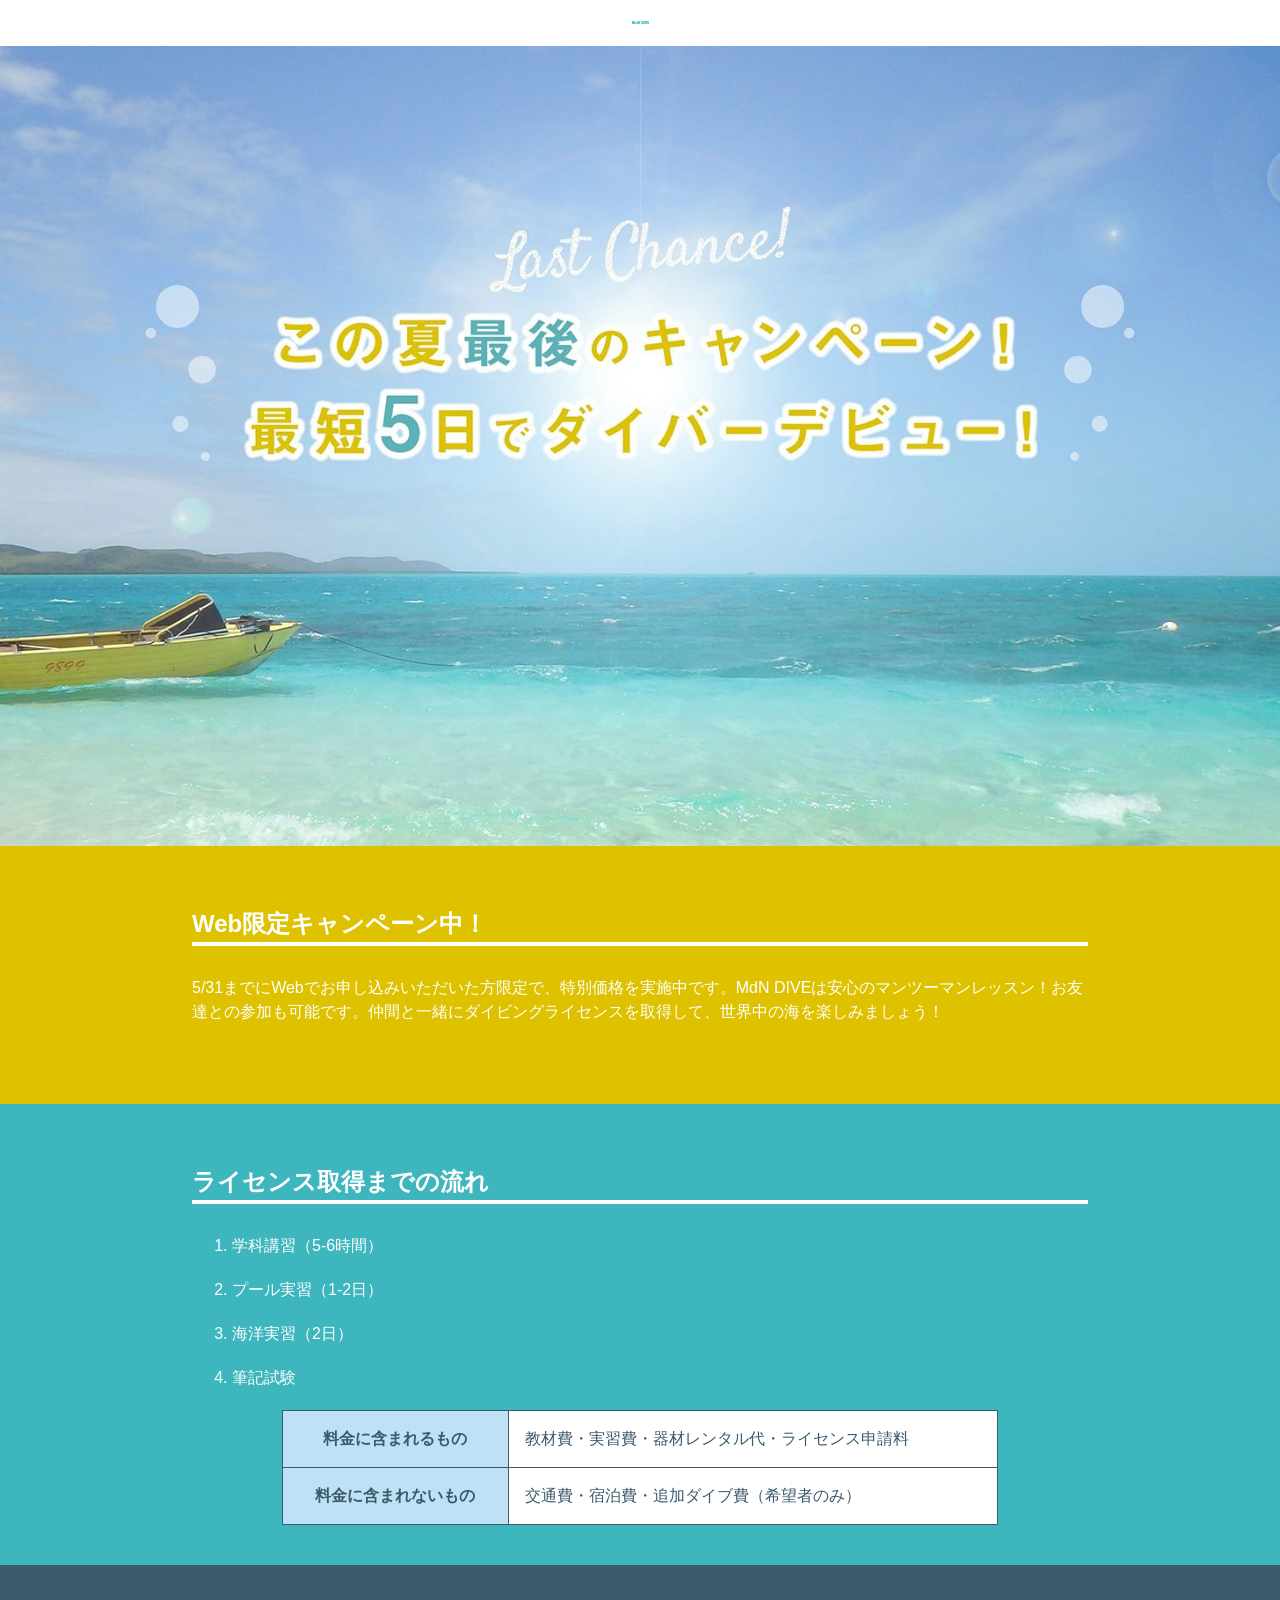
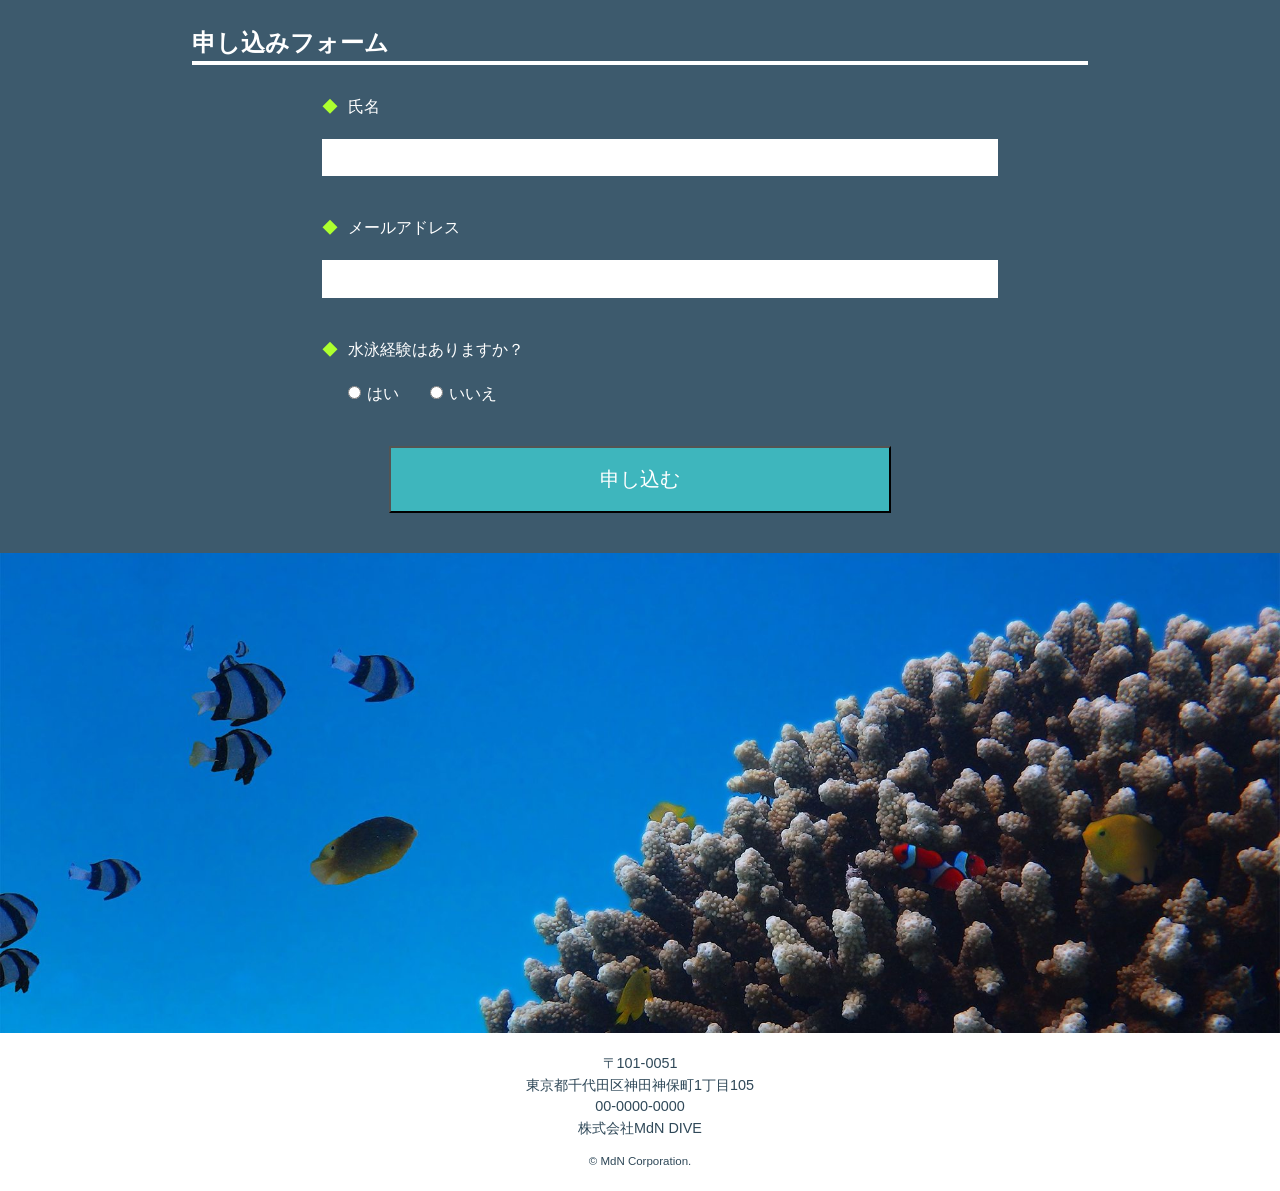
<file: index.html>
<!doctype html>
<html lang="ja">

<head>
    <meta charset="utf-8">
    <title>最短5日でダイバーデビュー! - MdN DIVE</title>
    <meta name="description" content="MdN DIVEは千代田区にあるマンツーマンダイビングスクールです。5/31までWeb限定キャンペーンを実施中!">
    <link rel="stylesheet" href="css/normalize.css">
    <link rel="stylesheet" href="css/style.css">
</head>

<body>
    <header>
        <h1>
            <img src="img/logo.png" alt="ロゴ：MdN DIVE">
        </h1>
    </header>

    <main>
        <div class="mv-area">
            <img src="img/photo_01.jpg" alt="この夏最後のキャンペーン！最短5日でダイバーデビュー！">
        </div>


        <section>
            <div class="section-inner">
                <h2>Web限定キャンペーン中！</h2>
                <p>5/31までにWebでお申し込みいただいた方限定で、特別価格を実施中です。MdN
                    DIVEは安心のマンツーマンレッスン！お友達との参加も可能です。仲間と一緒にダイビングライセンスを取得して、世界中の海を楽しみましょう！</p>
            </div>
        </section>
        <section>
            <div class="section-inner">
                <h2>ライセンス取得までの流れ</h2>
                <ol>
                    <li>学科講習（5-6時間）</li>
                    <li>プール実習（1-2日）</li>
                    <li>海洋実習（2日）</li>
                    <li>筆記試験</li>
                </ol>

                <table>
                    <tr>
                        <th>料金に含まれるもの</th>
                        <td>教材費・実習費・器材レンタル代・ライセンス申請料</td>
                    </tr>
                    <tr>
                        <th>料金に含まれないもの</th>
                        <td>交通費・宿泊費・追加ダイブ費（希望者のみ）</td>
                    </tr>
                </table>
            </div>
        </section>
        <section>
            <div class="section-inner">
                <h2>申し込みフォーム</h2>
                <form action="program.php" method="post">
                    <ol>
                        <dt><label for="user-name">氏名</label></dt>
                        <dd><input name="user-name" id="user-name" type="text"></dd>

                        <dt><label for="user-email">メールアドレス</label></dt>
                        <dd><input name="user-email" id="user-name" type="text"></dd>

                        <dt>水泳経験はありますか？</dt>
                        <dd>
                            <input type="radio" name="swim" value="はい" id="swim-yes"><label for="swim-yes">はい</label>
                            <input type="radio" name="swim" value="いいえ" id="swim-no"><label for="swim-no">いいえ</label>
                        </dd>
                    </ol>

                    <div class="form-submit">
                        <button name="submit" id="submit" type="submit">申し込む</button>
                    </div>
                </form>
            </div>
        </section>

        <div class="form-img-area">
            <img src="img/photo_02.jpg" alt="写真：サンゴ礁と熱帯魚">
        </div>
    </main>

    <footer>
        <address>
            〒101-0051<br>
            東京都千代田区神田神保町1丁目105<br>
            00-0000-0000<br>
            株式会社MdN DIVE
        </address>

        <small>&copy; MdN Corporation.</small>
    </footer>
</body>

</html>
</file>
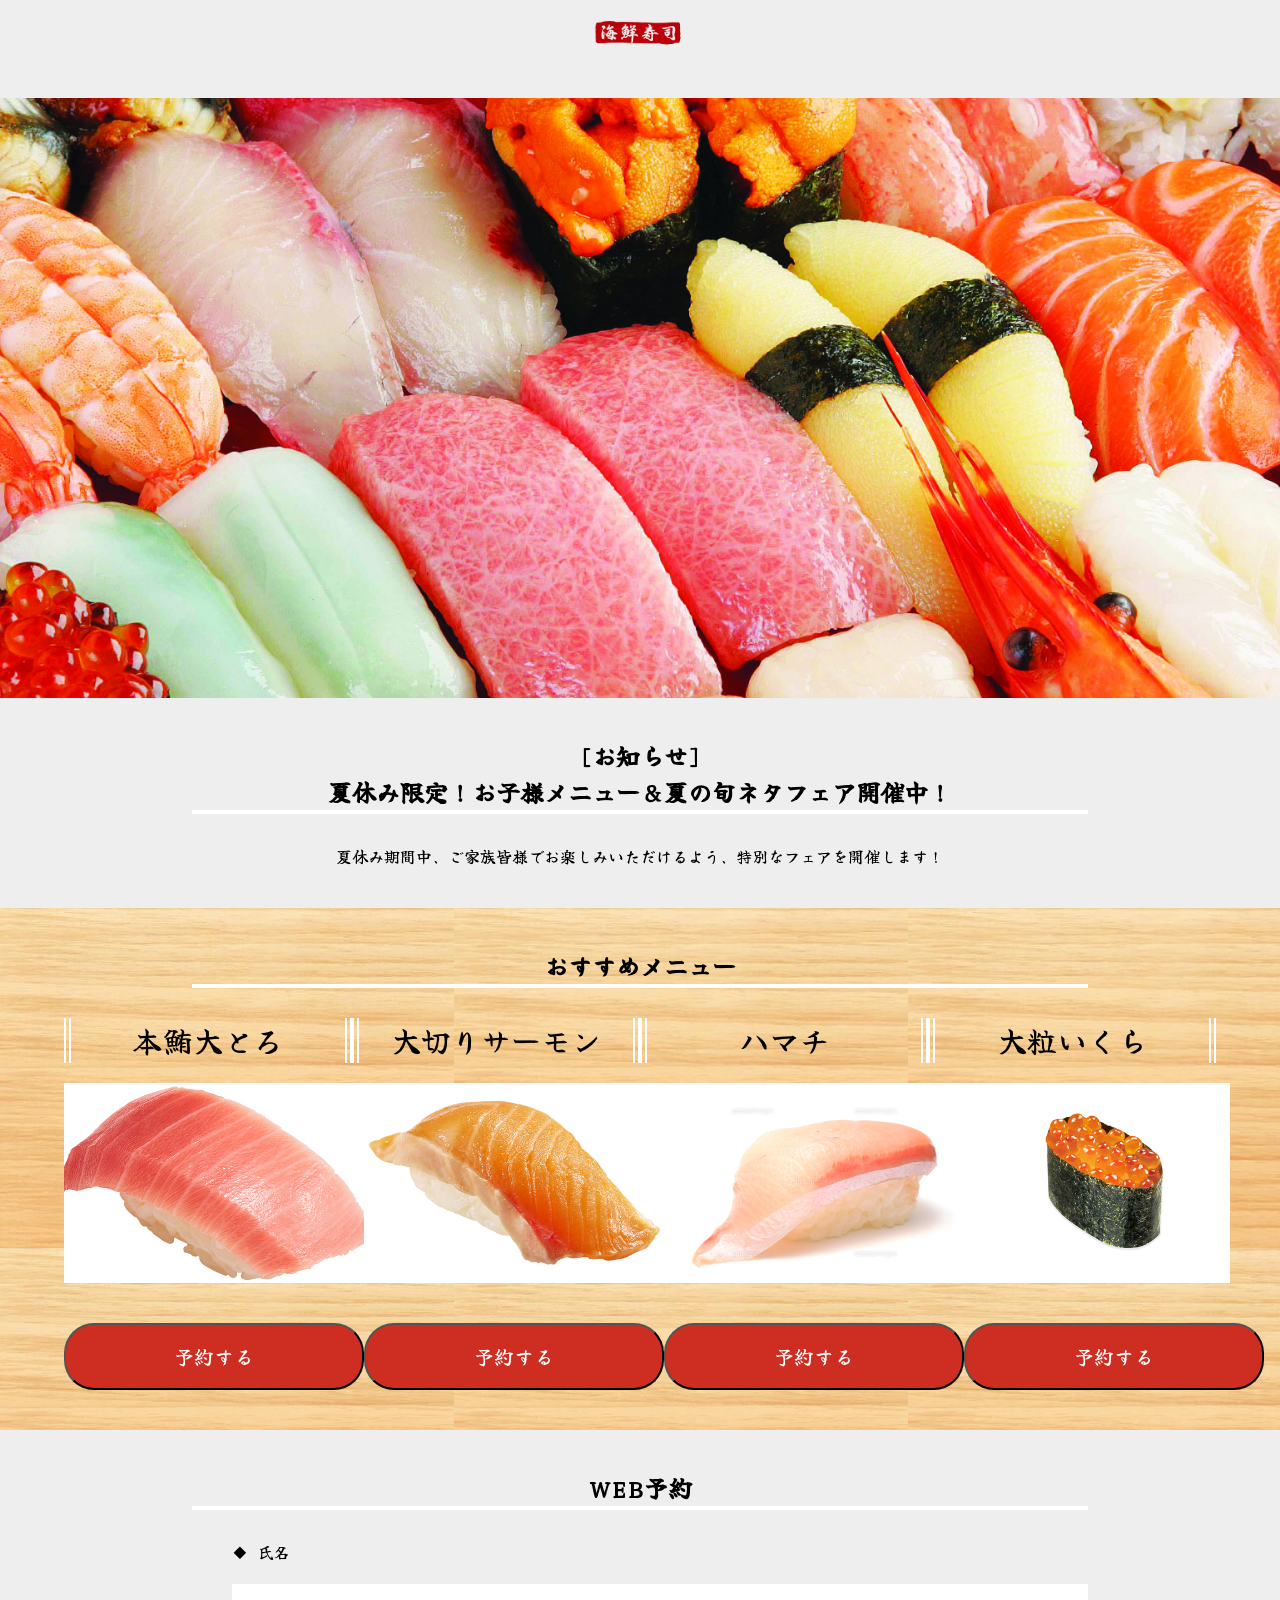
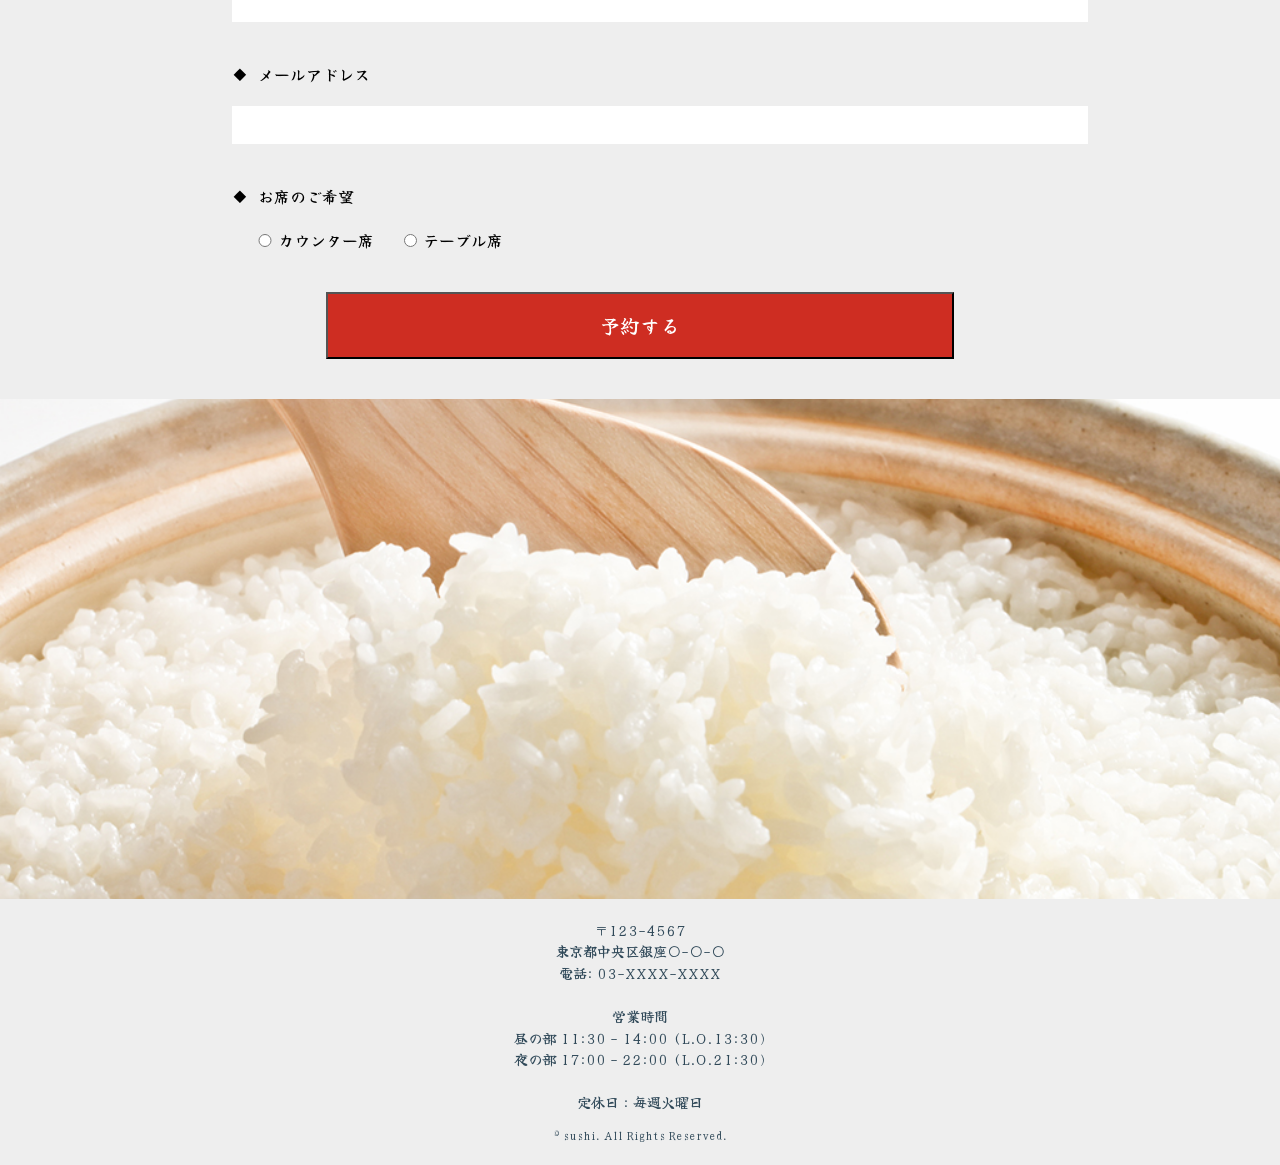
<file: original/index.html>
<!doctype html>
<html lang="ja">
    <link rel="preconnect" href="https://fonts.googleapis.com">
    <link rel="preconnect" href="https://fonts.gstatic.com" crossorigin>
    <link href="https://fonts.googleapis.com/css2?family=Yuji+Mai&family=Yuji+Syuku&display=swap" rel="stylesheet">

<head>
    <meta charset="utf-8">
    <title>寿司にするなら</title>
    <meta name="description" content="家族みんなで楽しめる！笑顔あふれる街のお寿司屋さん">
    <link rel="stylesheet" href="css/normalize.css">
    <link rel="stylesheet" href="css/style.css">
</head>

<body>
    <header>
        <h1>
            <img src="img/logo.png" alt="ロゴ：寿司">
        </h1>
    </header>

    <main>
        <div class="mv-area">
            <img src="img/sushi-main.jpg" alt="家族みんなで楽しめる！笑顔あふれる街のお寿司屋さん">
        </div>


        <section>
            <div class="section-inner">
                <h2>[お知らせ]<br>夏休み限定！お子様メニュー＆夏の旬ネタフェア開催中！</h2>
                <p>夏休み期間中、ご家族皆様でお楽しみいただけるよう、特別なフェアを開催します！</p>
            </div>
        </section>
        <section>
            <div class="section-inner">
                <h2>おすすめメニュー</h2>
                <div class="menu">
                    <div class="menu-name">
                        <div class="neta">本鮪大とろ</div>

                        <div class="neta">大切りサーモン</div>

                        <div class="neta">ハマチ</div>

                        <div class="neta">大粒いくら</div>
                    </div>

                    <div class="menu-img">
                        <img src="img/ootoro.jpg">

                        <img src="img/sa-mon.jpg">

                        <img src="img/hamati.jpg">

                        <img src="img/ikura.jpg">
                    </div>

                    <div class="menu-button">
                        <div class="form-submit">
                            <button name="submit" id="submit" type="reserve">予約する</button>
                        </div>

                        <div class="form-submit">
                            <button name="submit" id="submit" type="reserve">予約する</button>
                        </div>

                        <div class="form-submit">
                            <button name="submit" id="submit" type="reserve">予約する</button>
                        </div>

                        <div class="form-submit">
                            <button name="submit" id="submit" type="reserve">予約する</button>
                        </div>
                    </div>
                </div>
            </div>
        </section>
        <section>
            <div class="section-inner">
                <h2>WEB予約</h2>
                <form action="program.php" method="post">
                    <ol>
                        <dt><label for="user-name">氏名</label></dt>
                        <dd><input name="user-name" id="user-name" type="text"></dd>

                        <dt><label for="user-email">メールアドレス</label></dt>
                        <dd><input name="user-email" id="user-name" type="text"></dd>

                        <dt>お席のご希望</dt>
                        <dd>
                            <input type="radio" name="swim" value="はい" id="swim-yes"><label
                                for="swim-yes">カウンター席</label>
                            <input type="radio" name="swim" value="いいえ" id="swim-no"><label for="swim-no">テーブル席</label>
                        </dd>
                    </ol>

                    <div class="form-submit">
                        <button name="submit" id="submit" type="submit">予約する</button>
                    </div>
                </form>
            </div>
        </section>

        <div class="form-img-area">
            <img src="img/footer.jpg">
        </div>
    </main>

    <footer>
        <address>
            〒123-4567<br>
            東京都中央区銀座〇-〇-〇<br>
            電話: 03-XXXX-XXXX<br><br>
            営業時間<br>
            昼の部 11:30 - 14:00 (L.O.13:30)<br>
            夜の部 17:00 - 22:00 (L.O.21:30)<br><br>
            定休日 : 毎週火曜日
        </address>

        <small>&copy; sushi. All Rights Reserved.</small>
    </footer>
</body>

</html>
</file>
<file: css/style.css>
@charset "utf-8";
/*-----  共通設定 -----*/
* {
    box-sizing: border-box;
}
body {
    font-family: "ヒラギノ角ゴ ProN", Meiryo, sans-serif;
    font-weight: 400;
    font-size: 16px;
    line-height: 1.5;
}

img {
    display: block;
}

/*----- HEADER MV -----*/
header img {
    width: 17px;
    margin: 0 auto;
}

.mv-area img {
    width: 100%;
    height: 800px;
    object-fit: cover;
}

/*-----  SECTION 共通-----*/
section {
    width: 100%;
    padding: 40px 0;
}
section:nth-of-type(1) {
    background-color: #dec200;
}
section:nth-of-type(2) {
    background-color: #3eb6bd;
}
section:nth-of-type(3) {
    background-color: #3d5a6d;
}

.section-inner {
    width: 70%;
    margin: 0 auto;
}

h2 {
    border-bottom: 4px solid #fff;
    margin-bottom: 30px;
    color: #fff;
}
p {
    margin-bottom: 40px;
    color: #fff;
}

/*----- LIST -----*/
ol li {
    margin-bottom: 20px;
    color: #fff;
}

/*----- TABLE -----*/
table {
    width: 80%;
    margin: 0 auto;
    border-collapse: collapse;
    border-spacing: 0;
    background: #fff;
}
th,td {
    padding: 1em;
    border: 1px solid #3d5a6c;
    color: #3d5a6c;
}
th {
    background-color: #bfe1f6;
}
/*----- FORM(続きは8/28) -----*/
form {
    width: 80%;
    margin: 0 auto;
}

form dt {
    margin-bottom: 20px;
}

form dt,
form label {
    color: #fff;
}

form dt::before {
    content: "◆";
    margin-right: 10px;
    color: greenyellow;
}

form dd {
    margin-bottom: 40px;
    margin-left: 0;
}

input {
    width: 100%;
    border: none;
    padding: .5em;
    font-size: 1.1em;
}

input[type="radio"] {
    width: 1em;
    margin-left: 24px;
    margin-right: 4px;
}

button[type="submit"] {
    background-color: #3eb6bd;
    margin: 40px auto 0;
    display: block;
    width: 70%;
    padding: 20px;
    color: #fff;
    font-size: 20px;
}

.form-img-area img {
    width: 100%;
}

/*----- FOOTER -----*/
footer {
    padding: 20px;
    text-align: center;
    font-size: .9em;
}

address {
    font-style: normal;
}

address,small {
    margin-bottom: 10px;
    color: #2f4858;
}


















/*-----  -----*/
</file>
<file: original/css/style.css>
@charset "utf-8";
.yuji-syuku-regular {
    font-family: "Yuji Syuku", serif;
    font-weight: 400;
    font-style: normal;
  }
  
  
/*-----  共通設定 -----*/
* {
    box-sizing: border-box;
}
body {
    font-family: "Yuji Syuku", serif;
    font-weight: 400;
    font-size: 16px;
    line-height: 1.5;
}

img {
    display: block;
}

/*----- HEADER MV -----*/
body {
    background-color: #EEE;
}

h1 img {
    width: 10%;
    margin: 0 auto;
    mix-blend-mode: multiply;
}

.mv-area img {
    width: 100%;
    height: 600px;
    object-fit: cover;
}

/*-----  SECTION 共通-----*/
section {
    width: 100%;
    padding: 40px 0;
}
section:nth-of-type(1) {
    background-color: #EEE;
}
section:nth-of-type(2) {
    background-image: url(../img/manaita.jpeg);
}
section:nth-of-type(3) {
    background-color: #EEE;
}

.menu {
    width: 90%;
    margin: 0 auto;
}

.menu-img img {
    width: 300px;
    height: 200px;
    object-fit: cover;
}

button[type="reserve"] {
    background-color: #ce2d22;
    display: block;
    width: 300px;
    margin-top: 40px;
    padding: 20px;
    color: #fff;
    font-size: 20px;
    border-radius: 30px; 
}

button[type="reserve"]:hover {
    background: #f38686;
}

h2 {
    border-bottom: 4px solid #fff;
    color: black;
    width: 70%;
    margin: 0 auto 30px;
    text-align: center;
}

p {
    margin-bottom: 40px;
    color: black;
    width: 70%;
    margin: 0 auto ;
    text-align: center;
}

/*----- LIST -----*/
.menu-name {
    display: flex;
    justify-content: space-around;
}

.menu-img {
    display: flex;
    justify-content: space-around;  
}

.menu-button {
    display: flex;
    justify-content: space-around; 
}

.neta {
    margin-bottom: 20px;
    color: black;
    font-size: 30px;
    border-left: double 7px white;
    border-right: double 7px white;
    padding: 0 1em;
    text-align: center;
    width: 300px;
    
}


/*----- TABLE -----*/
table {
    width: 80%;
    margin: 0 auto;
    border-collapse: collapse;
    border-spacing: 0;
    background: #fff;
}
th,td {
    padding: 1em;
    border: 1px solid #3d5a6c;
    color: #3d5a6c;
}
th {
    background-color: #bfe1f6;
}
/*----- FORM(続きは8/28) -----*/
form {
    width: 70%;
    margin: 0 auto;
}

form dt {
    margin-bottom: 20px;
}

form dt,
form label {
    color: black;
}

form dt::before {
    content: "◆";
    margin-right: 10px;
    color: black;
}

form dd {
    margin-bottom: 40px;
    margin-left: 0;
}

input {
    width: 100%;
    border: none;
    padding: .5em;
    font-size: 1.1em;
}

input[type="radio"] {
    width: 1em;
    margin-left: 24px;
    margin-right: 4px;
}

button[type="submit"] {
    background-color: #ce2d22;
    margin: 40px auto 0;
    display: block;
    width: 70%;
    padding: 20px;
    color: #fff;
    font-size: 20px;
}

.form-img-area img {
    width: 100%;
    height: 500px;
    object-fit: cover;
}

/*----- FOOTER -----*/
footer {
    padding: 20px;
    text-align: center;
    font-size: .9em;
}

address {
    font-style: normal;
}

address,small {
    margin-bottom: 10px;
    color: #2f4858;
}

















/*-----  -----*/
</file>
